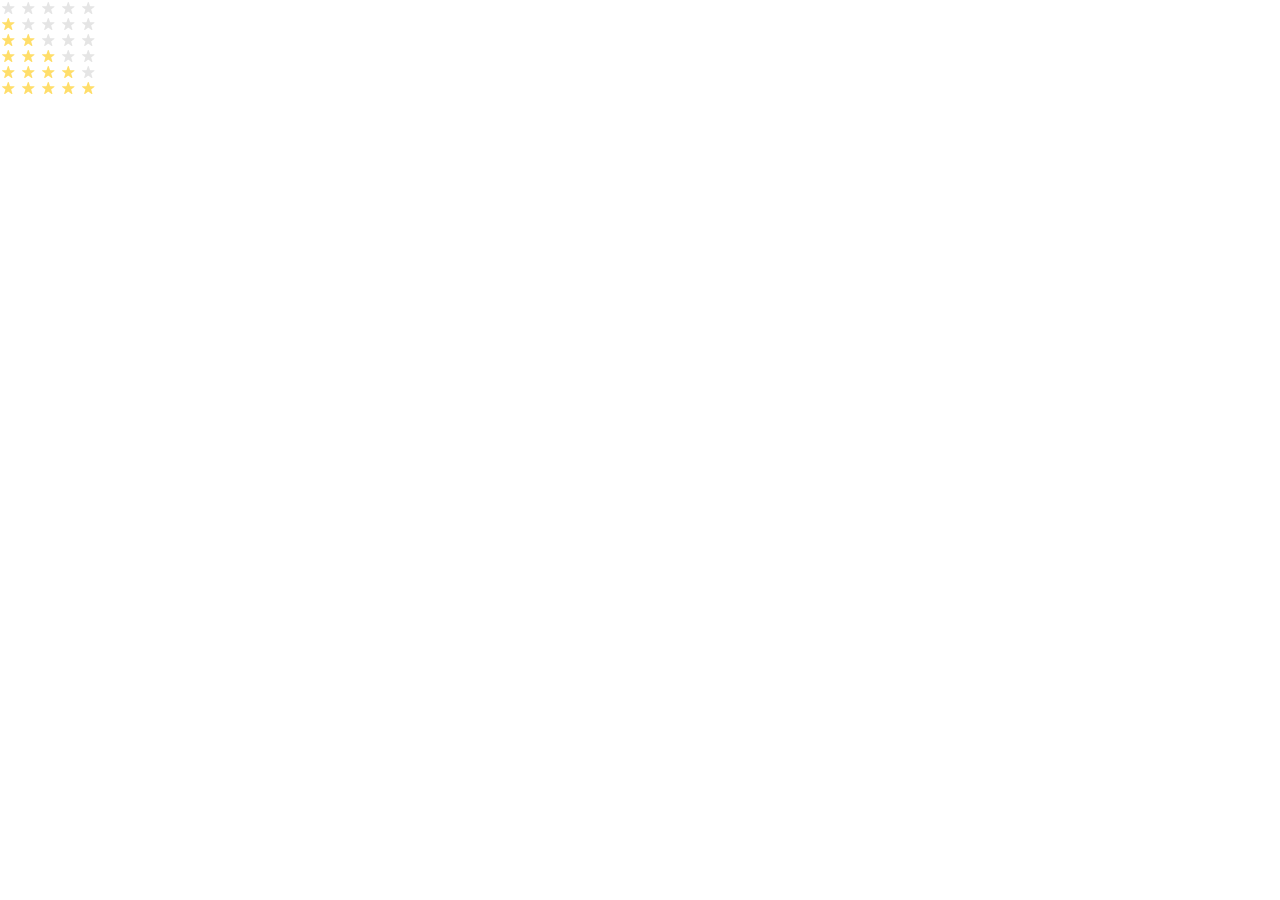
<file: index.html>
<!doctype html><html lang="en"><head><meta charset="utf-8"><meta name="viewport" content="width=device-width,
               initial-scale=1.0"><title>Stars</title><link rel="stylesheet" href="index.22c57c39.css"><link rel="stylesheet" href="index.b72379a9.css"></head><body> <div class="stars stars--0"> <div class="stars__star"></div> <div class="stars__star"></div> <div class="stars__star"></div> <div class="stars__star"></div> <div class="stars__star"></div> </div> <div class="stars stars--1"> <div class="stars__star"></div> <div class="stars__star"></div> <div class="stars__star"></div> <div class="stars__star"></div> <div class="stars__star"></div> </div> <div class="stars stars--2"> <div class="stars__star"></div> <div class="stars__star"></div> <div class="stars__star"></div> <div class="stars__star"></div> <div class="stars__star"></div> </div> <div class="stars stars--3"> <div class="stars__star"></div> <div class="stars__star"></div> <div class="stars__star"></div> <div class="stars__star"></div> <div class="stars__star"></div> </div> <div class="stars stars--4"> <div class="stars__star"></div> <div class="stars__star"></div> <div class="stars__star"></div> <div class="stars__star"></div> <div class="stars__star"></div> </div> <div class="stars stars--5"> <div class="stars__star"></div> <div class="stars__star"></div> <div class="stars__star"></div> <div class="stars__star"></div> <div class="stars__star"></div> </div> </body></html>
</file>
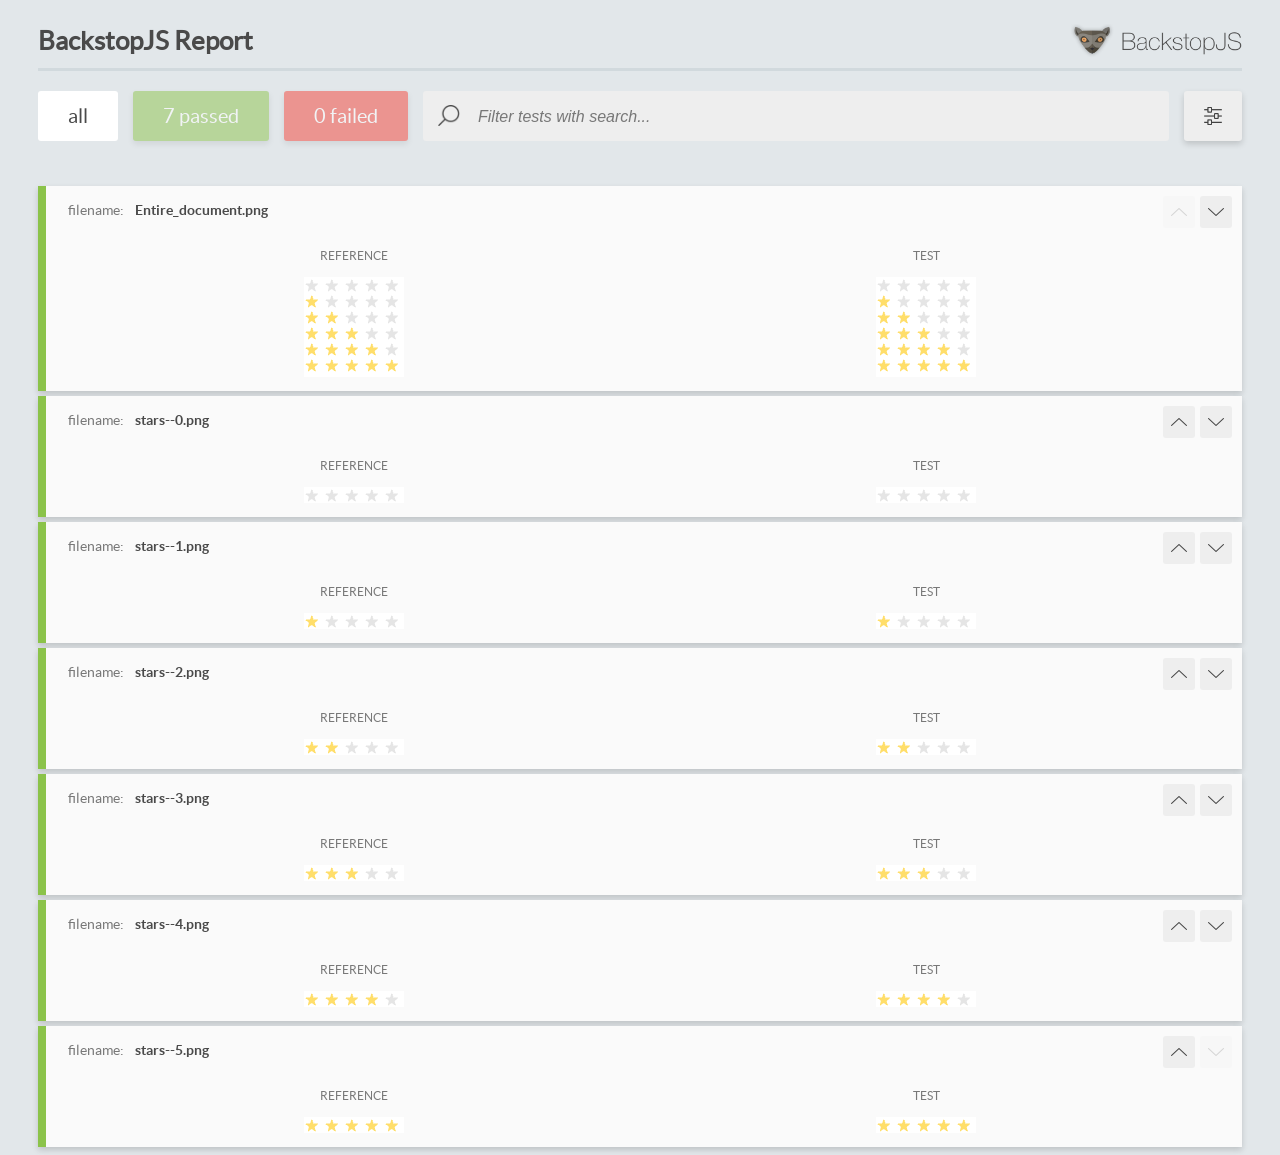
<file: report/html_report/index.html>
<!DOCTYPE html>
<html>
  <head>
    <meta charset="utf-8">
    <!-- Disable Cache -->
    <meta http-equiv="Cache-Control" content="no-cache, no-store, must-revalidate">
    <meta http-equiv="Pragma" content="no-cache">
    <meta http-equiv="Expires" content="0">

    <title>BackstopJS Report</title>

    <style>
      @font-face {
          font-family: 'latoregular';
          src: url('./assets/fonts/lato-regular-webfont.woff2') format('woff2'),
              url('./assets/fonts/lato-regular-webfont.woff') format('woff');
          font-weight: 400;
          font-style: normal;
      }
      @font-face {
          font-family: 'latobold';
          src: url('./assets/fonts/lato-bold-webfont.woff2') format('woff2'),
              url('./assets/fonts/lato-bold-webfont.woff') format('woff');
          font-weight: 700;
          font-style: normal;
      }

      .ReactModal__Body--open {
          overflow: hidden;
      }
      .ReactModal__Body--open .header {
        display: none;
      }

    </style>
  </head>
  <body style="background-color: #E2E7EA">
    <div id="root">

    </div>
    <script>
      function report (report) { // eslint-disable-line no-unused-vars
        window.tests = report;
      }
    </script>
    <script src="config.js"></script>
    <script src="index_bundle.js"></script>
  </body>
</html>
</file>
<file: index.22c57c39.css>
body{box-sizing:border-box;flex-direction:column;margin:0;padding:0;font-family:Arial,Helvetica,sans-serif;display:flex}
/*# sourceMappingURL=index.22c57c39.css.map */
</file>
<file: index.b72379a9.css>
.stars__star{background-image:url(star.822d561e.svg);background-position:50%;background-repeat:no-repeat;width:16px;height:16px;margin-right:4px}.stars{align-items:center;margin:0;padding:0;display:flex}.stars__star:last-child{margin-right:0}.stars--1 .stars__star:nth-child(-n+1),.stars--2 .stars__star:nth-child(-n+2),.stars--3 .stars__star:nth-child(-n+3),.stars--4 .stars__star:nth-child(-n+4),.stars--5 .stars__star:nth-child(-n+5){background-image:url(star-active.edda4c43.svg)}
/*# sourceMappingURL=index.b72379a9.css.map */
</file>
